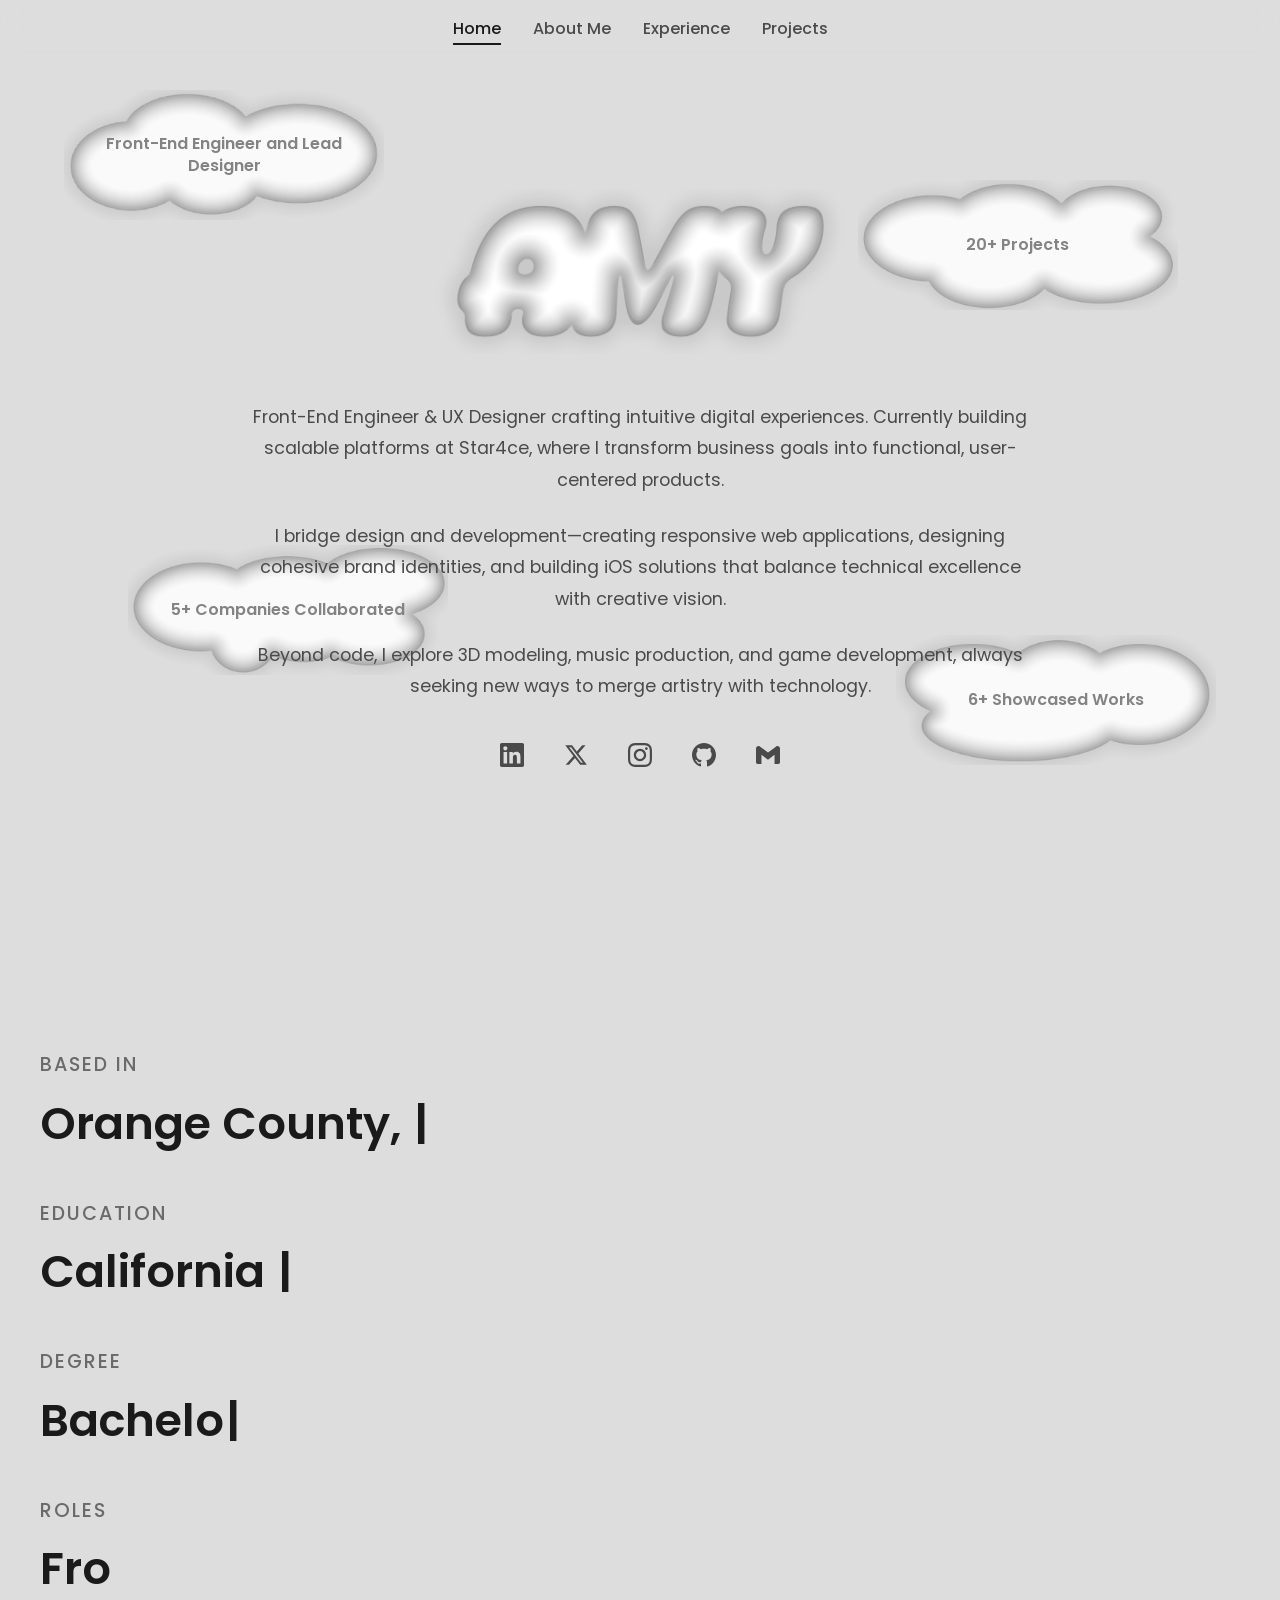
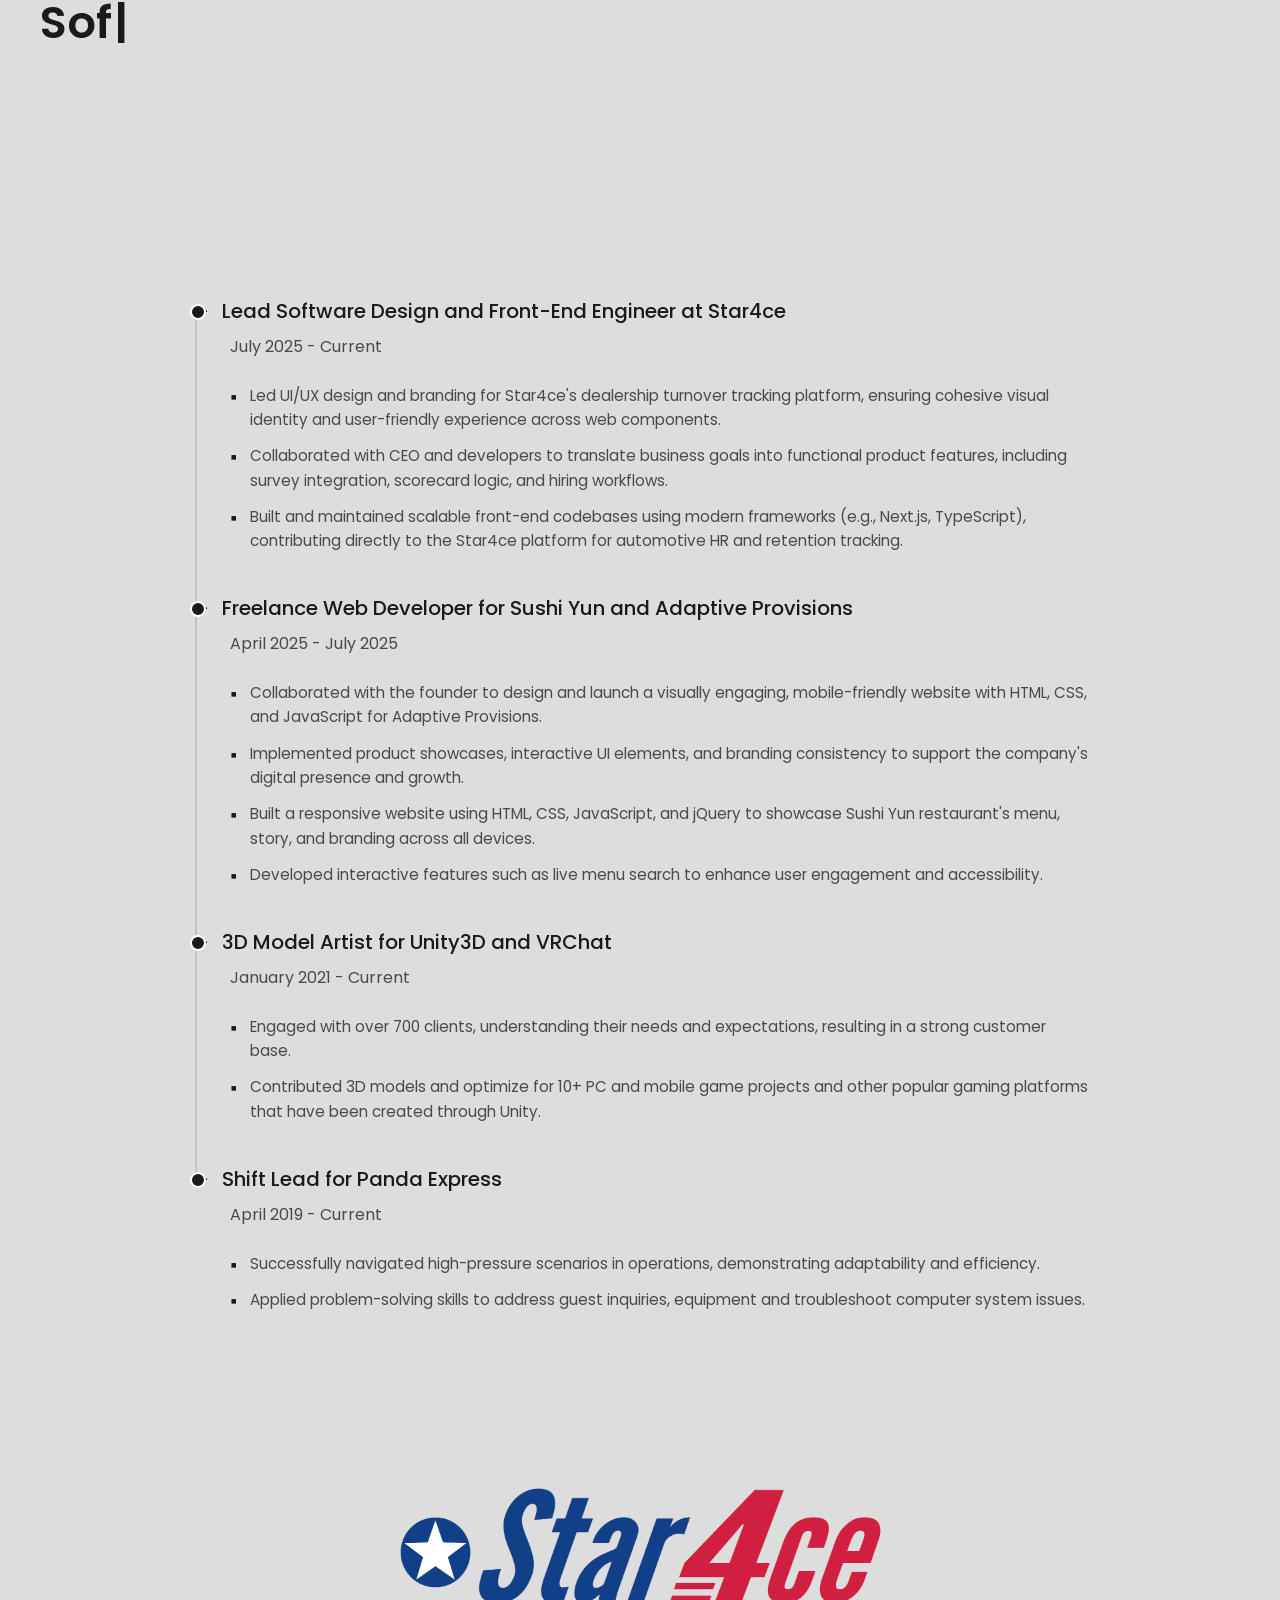
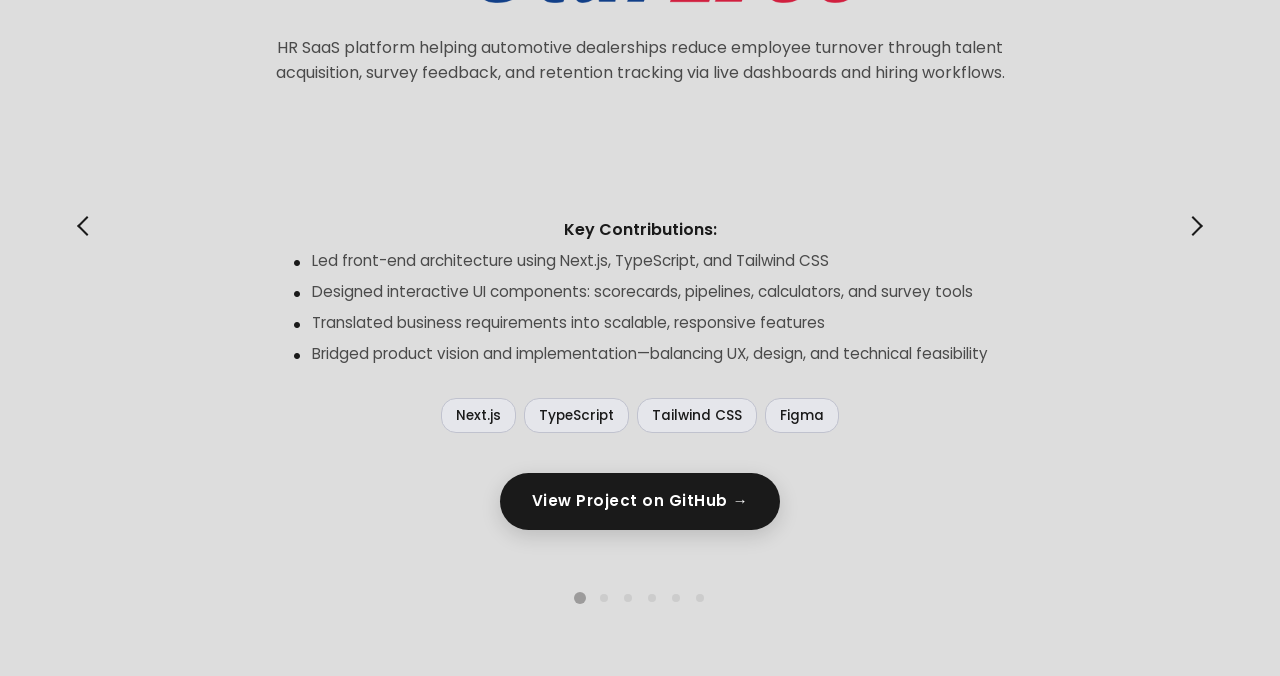
<file: index.html>
<!DOCTYPE html>
<html lang="en">
<head>
    <meta charset="UTF-8">
    <meta name="viewport" content="width=device-width, initial-scale=1.0">
    <title>Amy Nguyen | Portfolio</title>
    <link rel="stylesheet" href="styles.css">
    <link rel="preconnect" href="https://fonts.googleapis.com">
    <link rel="preconnect" href="https://fonts.gstatic.com" crossorigin>
    <link href="https://fonts.googleapis.com/css2?family=Poppins:wght@300;400;500;600;700&family=Inter:wght@300;400;500;600;700&display=swap" rel="stylesheet">
</head>
<body>
    <!-- Navigation -->
    <nav class="navbar">
        <div class="nav-container">
            <ul class="nav-menu">
                <li><a href="#home">Home</a></li>
                <li><a href="#about">About Me</a></li>
                <li><a href="#experience">Experience</a></li>
                <li><a href="#projects">Projects</a></li>
            </ul>
        </div>
    </nav>

    <!-- Hero Section -->
    <section id="home" class="hero">
        <!-- Floating Clouds with Text -->
        <div class="cloud-container cloud-1">
            <img src="assets/images/cloud1.png" alt="Cloud" class="cloud">
            <div class="cloud-text">
                <p>Front-End Engineer and Lead Designer</p>
            </div>
        </div>
        <div class="cloud-container cloud-2">
            <img src="assets/images/cloud2.png" alt="Cloud" class="cloud">
            <div class="cloud-text">
                <p>20+ Projects</p>
            </div>
        </div>
        <div class="cloud-container cloud-3">
            <img src="assets/images/cloud3.png" alt="Cloud" class="cloud">
            <div class="cloud-text">
                <p>5+ Companies Collaborated</p>
            </div>
        </div>
        <div class="cloud-container cloud-4">
            <img src="assets/images/cloud4.png" alt="Cloud" class="cloud">
            <div class="cloud-text">
                <p>6+ Showcased Works</p>
            </div>
        </div>
        
        <div class="hero-content">
            <img src="assets/images/AMY.png" alt="Amy Nguyen" class="hero-name-image">
            <div class="hero-bio">
                <p>
                    Front-End Engineer & UX Designer crafting intuitive digital experiences. 
                    Currently building scalable platforms at Star4ce, where I transform business 
                    goals into functional, user-centered products.
                </p>
                <p>
                    I bridge design and development—creating responsive web applications, 
                    designing cohesive brand identities, and building iOS solutions that balance 
                    technical excellence with creative vision.
                </p>
                <p>
                    Beyond code, I explore 3D modeling, music production, and game development, 
                    always seeking new ways to merge artistry with technology.
                </p>
            </div>
            <div class="hero-socials">
                <a href="https://www.linkedin.com/in/amy-nguyen-355205206/" target="_blank" rel="noopener noreferrer" class="social-link" aria-label="LinkedIn">
                    <svg width="24" height="24" viewBox="0 0 24 24" fill="none" xmlns="http://www.w3.org/2000/svg">
                        <path d="M20.447 20.452h-3.554v-5.569c0-1.328-.027-3.037-1.852-3.037-1.853 0-2.136 1.445-2.136 2.939v5.667H9.351V9h3.414v1.561h.046c.477-.9 1.637-1.85 3.37-1.85 3.601 0 4.267 2.37 4.267 5.455v6.286zM5.337 7.433c-1.144 0-2.063-.926-2.063-2.065 0-1.138.92-2.063 2.063-2.063 1.14 0 2.064.925 2.064 2.063 0 1.139-.925 2.065-2.064 2.065zm1.782 13.019H3.555V9h3.564v11.452zM22.225 0H1.771C.792 0 0 .774 0 1.729v20.542C0 23.227.792 24 1.771 24h20.451C23.2 24 24 23.227 24 22.271V1.729C24 .774 23.2 0 22.222 0h.003z" fill="currentColor"/>
                    </svg>
                </a>
                <a href="https://x.com/hanloda" target="_blank" rel="noopener noreferrer" class="social-link" aria-label="Twitter/X">
                    <svg width="24" height="24" viewBox="0 0 24 24" fill="none" xmlns="http://www.w3.org/2000/svg">
                        <path d="M18.244 2.25h3.308l-7.227 8.26 8.502 11.24H16.17l-5.214-6.817L4.99 21.75H1.68l7.73-8.835L1.254 2.25H8.08l4.713 6.231zm-1.161 17.52h1.833L7.084 4.126H5.117z" fill="currentColor"/>
                    </svg>
                </a>
                <a href="https://www.instagram.com/q.a.m.y/" target="_blank" rel="noopener noreferrer" class="social-link" aria-label="Instagram">
                    <svg width="24" height="24" viewBox="0 0 24 24" fill="none" xmlns="http://www.w3.org/2000/svg">
                        <path d="M12 2.163c3.204 0 3.584.012 4.85.07 3.252.148 4.771 1.691 4.919 4.919.058 1.265.069 1.645.069 4.849 0 3.205-.012 3.584-.069 4.849-.149 3.225-1.664 4.771-4.919 4.919-1.266.058-1.644.07-4.85.07-3.204 0-3.584-.012-4.849-.07-3.26-.149-4.771-1.699-4.919-4.92-.058-1.265-.07-1.644-.07-4.849 0-3.204.013-3.583.07-4.849.149-3.227 1.664-4.771 4.919-4.919 1.266-.057 1.645-.069 4.849-.069zm0-2.163c-3.259 0-3.667.014-4.947.072-4.358.2-6.78 2.618-6.98 6.98-.059 1.281-.073 1.689-.073 4.948 0 3.259.014 3.668.072 4.948.2 4.358 2.618 6.78 6.98 6.98 1.281.058 1.689.072 4.948.072 3.259 0 3.668-.014 4.948-.072 4.354-.2 6.782-2.618 6.979-6.98.059-1.28.073-1.689.073-4.948 0-3.259-.014-3.667-.072-4.947-.196-4.354-2.617-6.78-6.979-6.98-1.281-.059-1.69-.073-4.949-.073zm0 5.838c-3.403 0-6.162 2.759-6.162 6.162s2.759 6.163 6.162 6.163 6.162-2.759 6.162-6.163c0-3.403-2.759-6.162-6.162-6.162zm0 10.162c-2.209 0-4-1.79-4-4 0-2.209 1.791-4 4-4s4 1.791 4 4c0 2.21-1.791 4-4 4zm6.406-11.845c-.796 0-1.441.645-1.441 1.44s.645 1.44 1.441 1.44c.795 0 1.439-.645 1.439-1.44s-.644-1.44-1.439-1.44z" fill="currentColor"/>
                    </svg>
                </a>
                <a href="https://github.com/amyy2k" target="_blank" rel="noopener noreferrer" class="social-link" aria-label="GitHub">
                    <svg width="24" height="24" viewBox="0 0 24 24" fill="none" xmlns="http://www.w3.org/2000/svg">
                        <path d="M12 0c-6.626 0-12 5.373-12 12 0 5.302 3.438 9.8 8.207 11.387.599.111.793-.261.793-.577v-2.234c-3.338.726-4.033-1.416-4.033-1.416-.546-1.387-1.333-1.756-1.333-1.756-1.089-.745.083-.729.083-.729 1.205.084 1.839 1.237 1.839 1.237 1.07 1.834 2.807 1.304 3.492.997.107-.775.418-1.305.762-1.604-2.665-.305-5.467-1.334-5.467-5.931 0-1.311.469-2.381 1.236-3.221-.124-.303-.535-1.524.117-3.176 0 0 1.008-.322 3.301 1.23.957-.266 1.983-.399 3.003-.404 1.02.005 2.047.138 3.006.404 2.291-1.552 3.297-1.23 3.297-1.23.653 1.653.242 2.874.118 3.176.77.84 1.235 1.911 1.235 3.221 0 4.609-2.807 5.624-5.479 5.921.43.372.823 1.102.823 2.222v3.293c0 .319.192.694.801.576 4.765-1.589 8.199-6.086 8.199-11.386 0-6.627-5.373-12-12-12z" fill="currentColor"/>
                    </svg>
                </a>
                <a href="mailto:amyqanguyen@gmail.com" class="social-link" aria-label="Email">
                    <svg width="24" height="24" viewBox="0 0 24 24" fill="none" xmlns="http://www.w3.org/2000/svg">
                        <path d="M24 5.457v13.909c0 .904-.732 1.636-1.636 1.636h-3.819V11.73L12 16.64l-6.545-4.91v9.273H1.636A1.636 1.636 0 0 1 0 19.366V5.457c0-2.023 2.309-3.178 3.927-1.964L5.455 4.64 12 9.548l6.545-4.91 1.528-1.145C21.69 2.28 24 3.434 24 5.457z" fill="currentColor"/>
                    </svg>
                </a>
            </div>
        </div>
    </section>

    <!-- About Me Section -->
    <section id="about" class="about-section">
        <div class="about-content-wrapper">
            <div class="about-text-large">
                <div class="about-line">
                    <span class="about-label">Based in</span>
                    <span class="about-value typing-text" data-text="Orange County, California"></span>
                </div>
                <div class="about-line">
                    <span class="about-label">Education</span>
                    <span class="about-value typing-text" data-text="California State University, Fullerton"></span>
                </div>
                <div class="about-line">
                    <span class="about-label">Degree</span>
                    <span class="about-value typing-text" data-text="Bachelor of Science, Computer Science"></span>
                </div>
                <div class="about-line">
                    <span class="about-label">Roles</span>
                    <span class="about-value typing-text" data-text="Front-End Engineer, UX Designer&#10;Software Developer, Web Developer"></span>
                </div>
            </div>
        </div>
    </section>

    <!-- Experience Section -->
    <section id="experience" class="experience-section">
        <div class="experience-container">
            <div class="experience-list">
                <div class="experience-item">
                    <div class="experience-title">Lead Software Design and Front-End Engineer at Star4ce</div>
                    <div class="experience-dates">July 2025 - Current</div>
                    <ul class="experience-details">
                        <li>Led UI/UX design and branding for Star4ce's dealership turnover tracking platform, ensuring cohesive visual identity and user-friendly experience across web components.</li>
                        <li>Collaborated with CEO and developers to translate business goals into functional product features, including survey integration, scorecard logic, and hiring workflows.</li>
                        <li>Built and maintained scalable front-end codebases using modern frameworks (e.g., Next.js, TypeScript), contributing directly to the Star4ce platform for automotive HR and retention tracking.</li>
                    </ul>
                </div>

                <div class="experience-item">
                    <div class="experience-title">Freelance Web Developer for Sushi Yun and Adaptive Provisions</div>
                    <div class="experience-dates">April 2025 - July 2025</div>
                    <ul class="experience-details">
                        <li>Collaborated with the founder to design and launch a visually engaging, mobile-friendly website with HTML, CSS, and JavaScript for Adaptive Provisions.</li>
                        <li>Implemented product showcases, interactive UI elements, and branding consistency to support the company's digital presence and growth.</li>
                        <li>Built a responsive website using HTML, CSS, JavaScript, and jQuery to showcase Sushi Yun restaurant's menu, story, and branding across all devices.</li>
                        <li>Developed interactive features such as live menu search to enhance user engagement and accessibility.</li>
                    </ul>
                </div>

                <div class="experience-item">
                    <div class="experience-title">3D Model Artist for Unity3D and VRChat</div>
                    <div class="experience-dates">January 2021 - Current</div>
                    <ul class="experience-details">
                        <li>Engaged with over 700 clients, understanding their needs and expectations, resulting in a strong customer base.</li>
                        <li>Contributed 3D models and optimize for 10+ PC and mobile game projects and other popular gaming platforms that have been created through Unity.</li>
                    </ul>
                </div>

                <div class="experience-item">
                    <div class="experience-title">Shift Lead for Panda Express</div>
                    <div class="experience-dates">April 2019 - Current</div>
                    <ul class="experience-details">
                        <li>Successfully navigated high-pressure scenarios in operations, demonstrating adaptability and efficiency.</li>
                        <li>Applied problem-solving skills to address guest inquiries, equipment and troubleshoot computer system issues.</li>
                    </ul>
                </div>
            </div>
        </div>
    </section>

    <!-- Projects Section -->
    <section id="projects" class="projects-section">
        <div class="projects-container">
            <div class="projects-carousel">
                <button class="project-arrow project-arrow-left" aria-label="Previous project"></button>
                <button class="project-arrow project-arrow-right" aria-label="Next project"></button>
                
                <div class="projects-slider">
                    <div class="project-slide active">
                        <div class="project-content">
                            <div class="project-logo">
                                <img src="assets/images/star4ce.png" alt="Star4ce Platform" class="project-logo-img">
                            </div>
                            <p class="project-description">HR SaaS platform helping automotive dealerships reduce employee turnover through talent acquisition, survey feedback, and retention tracking via live dashboards and hiring workflows.</p>
                            <div class="project-contributions">
                                <p class="contribution-title">Key Contributions:</p>
                                <ul class="contribution-list">
                                    <li>Led front-end architecture using Next.js, TypeScript, and Tailwind CSS</li>
                                    <li>Designed interactive UI components: scorecards, pipelines, calculators, and survey tools</li>
                                    <li>Translated business requirements into scalable, responsive features</li>
                                    <li>Bridged product vision and implementation—balancing UX, design, and technical feasibility</li>
                                </ul>
                            </div>
                            <div class="project-tags">
                                <span class="project-tag">Next.js</span>
                                <span class="project-tag">TypeScript</span>
                                <span class="project-tag">Tailwind CSS</span>
                                <span class="project-tag">Figma</span>
                            </div>
                            <a href="https://github.com/star4ce-apps" target="_blank" rel="noopener noreferrer" class="project-github-link">View Project on GitHub →</a>
                        </div>
                    </div>
                    
                    <div class="project-slide">
                        <div class="project-content">
                            <div class="project-logo">
                                <img src="assets/images/sushiyun.png" alt="SushiYun Website" class="project-logo-img">
                            </div>
                            <p class="project-description">Website showcasing Sushi Yun, a Japanese fusion restaurant in Orange, California. Features responsive design, menu navigation with search filtering, and integrated ordering platform for in-person and online customers.</p>
                            <div class="project-contributions">
                                <p class="contribution-title">Key Contributions:</p>
                                <ul class="contribution-list">
                                    <li>Designed and developed responsive restaurant website with clean UI</li>
                                    <li>Implemented menu navigation with search and category filtering</li>
                                    <li>Created accessible design using semantic HTML and ARIA labels</li>
                                    <li>Integrated contact information and hours of operation</li>
                                </ul>
                            </div>
                            <div class="project-tags">
                                <span class="project-tag">HTML</span>
                                <span class="project-tag">CSS</span>
                                <span class="project-tag">JavaScript</span>
                                <span class="project-tag">Responsive Design</span>
                            </div>
                            <a href="https://github.com/amyy2k/SushiYun" target="_blank" rel="noopener noreferrer" class="project-github-link">View Project on GitHub →</a>
                        </div>
                    </div>
                    
                    <div class="project-slide">
                        <div class="project-content">
                            <div class="project-logo">
                                <img src="assets/images/fooddeli.png" alt="FoodDeli App" class="project-logo-img">
                            </div>
                            <p class="project-description">Mock Apple iOS app for food delivery service. Native Swift application demonstrating mobile app development, UI/UX design, and iOS platform integration.</p>
                            <div class="project-contributions">
                                <p class="contribution-title">Key Contributions:</p>
                                <ul class="contribution-list">
                                    <li>Developed native iOS app using Swift</li>
                                    <li>Designed user interface and user experience flows</li>
                                    <li>Implemented food delivery functionality and ordering system</li>
                                    <li>Created Figma prototypes and PowerPoint presentations</li>
                                </ul>
                            </div>
                            <div class="project-tags">
                                <span class="project-tag">Swift</span>
                                <span class="project-tag">iOS</span>
                                <span class="project-tag">Figma</span>
                                <span class="project-tag">Mobile App</span>
                            </div>
                            <a href="https://github.com/amyy2k/FoodDeli" target="_blank" rel="noopener noreferrer" class="project-github-link">View Project on GitHub →</a>
                        </div>
                    </div>
                    
                    <div class="project-slide">
                        <div class="project-content">
                            <div class="project-logo">
                                <img src="assets/images/adaptiveprovisions.png" alt="Adaptive Provisions" class="project-logo-img">
                            </div>
                            <p class="project-description">Premium military and tactical gear storefront with immersive animations, interactive inventory grid, and scroll-triggered effects. Showcases modern web design with advanced CSS animations and JavaScript interactions.</p>
                            <div class="project-contributions">
                                <p class="contribution-title">Key Contributions:</p>
                                <ul class="contribution-list">
                                    <li>Designed animated preloader and hero section with custom backgrounds</li>
                                    <li>Developed interactive inventory grid with hover and scroll effects</li>
                                    <li>Implemented scroll observer animations and smooth transitions</li>
                                    <li>Created responsive layout with mobile-friendly breakpoints</li>
                                </ul>
                            </div>
                            <div class="project-tags">
                                <span class="project-tag">HTML</span>
                                <span class="project-tag">CSS</span>
                                <span class="project-tag">JavaScript</span>
                                <span class="project-tag">Animations</span>
                            </div>
                            <a href="https://github.com/amyy2k/AdaptiveProvisions" target="_blank" rel="noopener noreferrer" class="project-github-link">View Project on GitHub →</a>
                        </div>
                    </div>
                    
                    <div class="project-slide">
                        <div class="project-content">
                            <div class="project-logo">
                                <img src="assets/images/raspberrypi.png" alt="Raspberry Pi Music Mixer" class="project-logo-img">
                            </div>
                            <p class="project-description">Music mixer and soundboard built with Raspberry Pi 4. Combines hardware integration with software development to create an interactive music mixing interface with physical controls and real-time audio processing.</p>
                            <div class="project-contributions">
                                <p class="contribution-title">Key Contributions:</p>
                                <ul class="contribution-list">
                                    <li>Integrated Raspberry Pi 4 with audio hardware and input controls</li>
                                    <li>Developed software interface for music mixing and soundboard functionality</li>
                                    <li>Implemented real-time audio processing and mixing capabilities</li>
                                    <li>Designed physical control interface with hardware components</li>
                                </ul>
                            </div>
                            <div class="project-tags">
                                <span class="project-tag">Raspberry Pi</span>
                                <span class="project-tag">Python</span>
                                <span class="project-tag">Hardware</span>
                                <span class="project-tag">Audio Processing</span>
                            </div>
                            <a href="https://github.com/amyy2k/RasberryPiMusicMixer" target="_blank" rel="noopener noreferrer" class="project-github-link">View Project on GitHub →</a>
                        </div>
                    </div>
                    
                    <div class="project-slide">
                        <div class="project-content">
                            <div class="project-logo">
                                <img src="assets/images/audiovisualizer.png" alt="Audio Visualizer with Lyrics" class="project-logo-img">
                            </div>
                            <p class="project-description">Interactive browser-based 3D audio visualizer with theme switching and responsive controls. Transforms music into motion using a wireframe terrain and glowing sun that reacts to bass frequencies, with future lyric sync capability.</p>
                            <div class="project-contributions">
                                <p class="contribution-title">Key Contributions:</p>
                                <ul class="contribution-list">
                                    <li>Developed 3D wireframe terrain that animates based on real-time audio frequency analysis</li>
                                    <li>Implemented multiple custom visual themes (Vaporwave, Cyberpunk, Forest) with theme switching</li>
                                    <li>Created bass-reactive sun element with dynamic scale and lighting effects</li>
                                    <li>Built user-friendly UI with track upload, play/pause controls, and responsive design</li>
                                </ul>
                            </div>
                            <div class="project-tags">
                                <span class="project-tag">HTML</span>
                                <span class="project-tag">CSS</span>
                                <span class="project-tag">JavaScript</span>
                                <span class="project-tag">Three.js</span>
                            </div>
                            <a href="https://github.com/amyy2k/Audio-Visualizer-w-Lyrics" target="_blank" rel="noopener noreferrer" class="project-github-link">View Project on GitHub →</a>
                        </div>
                    </div>
                </div>
                
                <div class="projects-nav">
                    <button class="nav-dot active" data-index="0" aria-label="Go to project 1"></button>
                    <button class="nav-dot" data-index="1" aria-label="Go to project 2"></button>
                    <button class="nav-dot" data-index="2" aria-label="Go to project 3"></button>
                    <button class="nav-dot" data-index="3" aria-label="Go to project 4"></button>
                    <button class="nav-dot" data-index="4" aria-label="Go to project 5"></button>
                    <button class="nav-dot" data-index="5" aria-label="Go to project 6"></button>
                </div>
            </div>
        </div>
    </section>

    <script src="script.js"></script>
</body>
</html>
</file>
<file: styles.css>
/* ===== RESET & BASE ===== */
@font-face {
    font-family: 'Atop';
    src: url('assets/atop-font/Atop-R99O3.ttf') format('truetype');
    font-weight: normal;
    font-style: normal;
}

* {
    margin: 0;
    padding: 0;
    box-sizing: border-box;
}

:root {
    --color-light-gray: #d2d4dc;
    --color-medium-gray: #afafaf;
    --color-bg-main: #dddddd;
    --color-bg-light: #e5e6eb;
    --color-accent: #c0c2ce;
    --color-text-primary: #1a1a1a;
    --color-text-secondary: #4a4a4a;
    --color-text-muted: #6a6a6a;
    --color-card: #ffffff;
    --color-border: #c0c2ce;
    --color-border-light: #e5e6eb;
}

html {
    scroll-behavior: smooth;
    scroll-snap-type: y proximity;
    scroll-padding-top: 0;
}

body {
    font-family: 'Poppins', 'Inter', -apple-system, BlinkMacSystemFont, 'Segoe UI', sans-serif;
    background-color: var(--color-bg-main);
    color: var(--color-text-primary);
    line-height: 1.6;
    overflow-x: hidden;
    margin: 0;
    padding: 0;
}

.container {
    max-width: 1200px;
    margin: 0 auto;
    padding: 0 2rem;
}

.section-title {
    font-family: 'Poppins', sans-serif;
    font-size: 3rem;
    font-weight: 600;
    margin-bottom: 1rem;
    text-align: center;
    color: var(--color-text-primary);
}

.projects .section-title {
    margin-bottom: 0.5rem;
}

.section-subtitle {
    text-align: center;
    color: var(--color-text-secondary);
    margin-bottom: 2rem;
    font-size: 1.1rem;
}

/* ===== NAVIGATION ===== */
.navbar {
    position: fixed;
    top: 0;
    left: 0;
    width: 100vw;
    background: transparent;
    backdrop-filter: blur(10px);
    z-index: 1000;
    padding: 1rem 0;
    border-bottom: 1px solid transparent;
    box-shadow: none;
    transition: background-color 0.4s ease;
}

.nav-container {
    max-width: 1200px;
    margin: 0 auto;
    padding: 0 2rem;
    display: flex;
    justify-content: center;
    align-items: center;
}

.logo {
    font-family: 'Poppins', sans-serif;
    font-size: 1.5rem;
    font-weight: 600;
    color: var(--color-text-primary);
    text-decoration: none;
}

.nav-menu {
    display: flex;
    list-style: none;
    gap: 2rem;
}

.nav-menu a {
    color: var(--color-text-secondary);
    text-decoration: none;
    font-weight: 500;
    transition: color 0.3s ease;
    position: relative;
}

.nav-menu a:hover {
    color: var(--color-text-primary);
}

.nav-menu a::after {
    content: '';
    position: absolute;
    bottom: -5px;
    left: 0;
    width: 0;
    height: 2px;
    background: var(--color-text-primary);
    transition: width 0.3s ease;
}

.nav-menu a:hover::after {
    width: 100%;
}

/* ===== MAIN SCROLL CONTAINER ===== */
/* ===== HERO SECTION ===== */
.hero {
    min-height: 100vh;
    height: 100vh;
    display: flex;
    align-items: center;
    justify-content: center;
    position: relative;
    padding: 8rem 2rem 4rem;
    overflow: hidden;
    background: var(--color-bg-main);
    scroll-snap-align: start;
    scroll-snap-stop: always;
}

/* Floating Clouds */
.cloud-container {
    position: absolute;
    z-index: 0;
    pointer-events: none;
    display: flex;
    align-items: center;
    justify-content: center;
}

.cloud-container .cloud {
    width: 320px;
    height: auto;
    opacity: 0.85;
    display: block;
}

.cloud-text {
    position: absolute;
    top: 50%;
    left: 50%;
    transform: translate(-50%, -50%);
    text-align: center;
    z-index: 1;
    width: 75%;
    pointer-events: none;
    font-family: 'Poppins', sans-serif;
}

.cloud-text h3 {
    font-family: 'Poppins', sans-serif;
    font-size: 1.3rem;
    font-weight: 600;
    color: var(--color-text-primary);
    margin-bottom: 0.5rem;
}

.cloud-text p {
    font-family: 'Poppins', sans-serif;
    font-size: 1rem;
    font-weight: 600;
    color: #838383;
    line-height: 1.4;
    margin: 0;
}

.cloud-container.cloud-1 {
    top: 10%;
    left: 5%;
    animation: float1 20s ease-in-out infinite;
}

.cloud-container.cloud-2 {
    top: 20%;
    right: 8%;
    animation: float2 25s ease-in-out infinite;
}

.cloud-container.cloud-3 {
    bottom: 25%;
    left: 10%;
    animation: float3 22s ease-in-out infinite;
}

.cloud-container.cloud-4 {
    bottom: 15%;
    right: 5%;
    animation: float4 28s ease-in-out infinite;
}

@keyframes float1 {
    0%, 100% {
        transform: translate(0, 0) rotate(0deg);
    }
    25% {
        transform: translate(30px, -20px) rotate(2deg);
    }
    50% {
        transform: translate(-20px, 15px) rotate(-2deg);
    }
    75% {
        transform: translate(20px, -10px) rotate(1deg);
    }
}

@keyframes float2 {
    0%, 100% {
        transform: translate(0, 0) rotate(0deg);
    }
    25% {
        transform: translate(-25px, 20px) rotate(-2deg);
    }
    50% {
        transform: translate(20px, -15px) rotate(2deg);
    }
    75% {
        transform: translate(-15px, 10px) rotate(-1deg);
    }
}

@keyframes float3 {
    0%, 100% {
        transform: translate(0, 0) rotate(0deg);
    }
    25% {
        transform: translate(20px, -25px) rotate(1deg);
    }
    50% {
        transform: translate(-30px, 20px) rotate(-2deg);
    }
    75% {
        transform: translate(25px, -15px) rotate(2deg);
    }
}

@keyframes float4 {
    0%, 100% {
        transform: translate(0, 0) rotate(0deg);
    }
    25% {
        transform: translate(-20px, 25px) rotate(-1deg);
    }
    50% {
        transform: translate(30px, -20px) rotate(2deg);
    }
    75% {
        transform: translate(-25px, 15px) rotate(-2deg);
    }
}


.hero-content {
    max-width: 900px;
    width: 100%;
    display: flex;
    flex-direction: column;
    align-items: center;
    position: relative;
    z-index: 10;
    padding: 2rem;
}

.hero-name-image {
    max-width: 600px;
    width: 100%;
    height: auto;
    margin-bottom: 3rem;
    object-fit: contain;
    animation: floatSubtle 6s ease-in-out infinite;
}

@keyframes floatSubtle {
    0%, 100% {
        transform: translateY(0);
    }
    50% {
        transform: translateY(-10px);
    }
}

.hero-bio {
    display: flex;
    flex-direction: column;
    gap: 1.5rem;
    text-align: center;
    max-width: 800px;
}

.hero-bio p {
    font-size: 1.1rem;
    color: var(--color-text-secondary);
    line-height: 1.8;
}

.hero-socials {
    display: flex;
    gap: 1.5rem;
    justify-content: center;
    align-items: center;
    margin-top: 2rem;
}

.social-link {
    display: flex;
    align-items: center;
    justify-content: center;
    width: 40px;
    height: 40px;
    color: var(--color-text-secondary);
    transition: all 0.3s ease;
    text-decoration: none;
}

.social-link svg {
    width: 24px;
    height: 24px;
}

.social-link:hover {
    color: var(--color-text-primary);
    transform: translateY(-3px);
}


.btn {
    padding: 0.875rem 2rem;
    border-radius: 8px;
    text-decoration: none;
    font-weight: 500;
    transition: all 0.3s ease;
    display: inline-block;
    font-family: 'Poppins', sans-serif;
}

.btn-primary {
    background: var(--color-text-primary);
    color: var(--color-card);
    border: 2px solid var(--color-text-primary);
}

.btn-primary:hover {
    transform: translateY(-2px);
    box-shadow: 0 4px 12px rgba(0, 0, 0, 0.15);
}

.btn-secondary {
    background: transparent;
    color: var(--color-text-primary);
    border: 2px solid var(--color-border);
}

.btn-secondary:hover {
    background: var(--color-bg-light);
    border-color: var(--color-text-primary);
    transform: translateY(-2px);
}


.scroll-indicator {
    position: absolute;
    bottom: 2rem;
    left: 50%;
    transform: translateX(-50%);
    display: flex;
    flex-direction: column;
    align-items: center;
    gap: 0.5rem;
    color: var(--color-text-muted);
    font-size: 0.875rem;
}

.scroll-arrow {
    font-size: 1.5rem;
    animation: bounce 2s infinite;
}

@keyframes bounce {
    0%, 100% { transform: translateY(0); }
    50% { transform: translateY(10px); }
}

/* ===== ABOUT SECTION ===== */
.about-section {
    min-height: 100vh;
    height: 100vh;
    display: flex;
    align-items: center;
    justify-content: center;
    position: relative;
    padding: 2rem;
    background: var(--color-bg-main);
    scroll-snap-align: start;
    scroll-snap-stop: always;
    scroll-margin-top: 0;
}

.about-content-wrapper {
    max-width: 1200px;
    width: 100%;
    padding: 0;
}

.about-text-large {
    display: flex;
    flex-direction: column;
    gap: 3rem;
}

.about-line {
    display: flex;
    flex-direction: column;
    gap: 1rem;
}


.about-label {
    font-family: 'Poppins', sans-serif;
    font-size: 1.2rem;
    font-weight: 500;
    color: var(--color-text-muted);
    text-transform: uppercase;
    letter-spacing: 2px;
}

.about-value {
    font-family: 'Poppins', sans-serif;
    font-size: 2.8rem;
    font-weight: 600;
    color: var(--color-text-primary);
    line-height: 1.2;
    word-wrap: break-word;
    overflow-wrap: break-word;
}

.typing-text {
    position: relative;
    opacity: 0;
}

.typing-text.typing-active::after {
    content: '|';
    animation: blink 1s infinite;
    margin-left: 2px;
    color: var(--color-text-primary);
}

@keyframes blink {
    0%, 50% { opacity: 1; }
    51%, 100% { opacity: 0; }
}

@media (max-width: 968px) {
    .about-value {
        font-size: 2.5rem;
    }
    
    .about-label {
        font-size: 1rem;
    }
    
    .about-text-large {
        gap: 2rem;
    }
}

@media (max-width: 640px) {
    .about-value {
        font-size: 2rem;
    }
    
    .about-label {
        font-size: 0.9rem;
    }
    
    .about-text-large {
        gap: 1.5rem;
    }
}

/* ===== CONTACT SECTION ===== */
.contact-section {
    min-height: 100vh;
    height: 100vh;
    display: flex;
    align-items: center;
    justify-content: center;
    padding: 2rem;
    background: var(--color-bg-main);
    scroll-snap-align: start;
    scroll-snap-stop: always;
}

.contact-container {
    max-width: 700px;
    width: 100%;
    text-align: center;
}

.contact-title {
    font-family: 'Poppins', sans-serif;
    font-size: 2.5rem;
    font-weight: 600;
    color: var(--color-text-primary);
    margin-bottom: 1rem;
}

.contact-subtitle {
    font-size: 1.1rem;
    color: var(--color-text-secondary);
    margin-bottom: 3rem;
    line-height: 1.6;
}

.contact-form {
    display: grid;
    grid-template-columns: 1fr 1fr;
    gap: 1.5rem;
    text-align: left;
}

.contact-form .form-group:nth-child(3),
.contact-form .form-group:nth-child(4) {
    grid-column: 1 / -1;
}

.form-group {
    display: flex;
    flex-direction: column;
    gap: 0.5rem;
}

.form-label {
    font-family: 'Poppins', sans-serif;
    font-size: 0.95rem;
    font-weight: 500;
    color: var(--color-text-primary);
}

.form-input,
.form-textarea {
    width: 100%;
    padding: 0.875rem 1.25rem;
    border: 1px solid var(--color-border);
    border-radius: 8px;
    font-family: 'Inter', sans-serif;
    font-size: 1rem;
    color: var(--color-text-primary);
    background: var(--color-card);
    transition: all 0.3s ease;
}

.form-input:focus,
.form-textarea:focus {
    outline: none;
    border-color: var(--color-text-primary);
    box-shadow: 0 0 0 3px rgba(26, 26, 26, 0.1);
}

.form-textarea {
    resize: vertical;
    min-height: 120px;
}

.error-message {
    color: #d32f2f;
    font-size: 0.85rem;
    margin-top: 0.25rem;
    display: none;
}

.error-message.show {
    display: block;
}

.contact-submit-btn {
    padding: 1rem 2.5rem;
    background: var(--color-text-primary);
    color: var(--color-card);
    border: none;
    border-radius: 35px;
    font-family: 'Poppins', sans-serif;
    font-size: 1rem;
    font-weight: 600;
    cursor: pointer;
    transition: all 0.4s cubic-bezier(0.4, 0, 0.2, 1);
    box-shadow: 0 6px 20px rgba(0, 0, 0, 0.15);
    letter-spacing: 0.5px;
    align-self: center;
    margin-top: 0.5rem;
}

.contact-submit-btn:hover {
    background: var(--color-text-secondary);
    transform: translateY(-3px);
    box-shadow: 0 10px 28px rgba(0, 0, 0, 0.25);
}

.contact-submit-btn:active {
    transform: translateY(-1px);
}

.contact-submit-btn:disabled {
    opacity: 0.6;
    cursor: not-allowed;
    transform: none;
}

.form-message {
    text-align: center;
    padding: 1rem;
    border-radius: 8px;
    font-size: 0.95rem;
    margin-top: 1rem;
    display: none;
    grid-column: 1 / -1;
}

.form-message.show {
    display: block;
}

.form-message.success {
    background: #e8f5e9;
    color: #2e7d32;
    border: 1px solid #4caf50;
}

.form-message.error {
    background: #ffebee;
    color: #c62828;
    border: 1px solid #ef5350;
}

/* ===== SKILLS SECTION ===== */
.skills {
    flex: 0 0 100vw;
    width: 100vw;
    height: 100vh;
    padding: 6rem 2rem;
    scroll-snap-align: start;
    scroll-snap-stop: always;
    display: flex;
    align-items: center;
    justify-content: center;
    overflow-y: auto;
}

.skills-grid {
    display: grid;
    grid-template-columns: repeat(auto-fit, minmax(280px, 1fr));
    gap: 2rem;
}

.skill-category {
    background: var(--color-card);
    padding: 2rem;
    border-radius: 12px;
    border: 1px solid var(--color-border-light);
    transition: transform 0.3s ease, box-shadow 0.3s ease;
}

.skill-category:hover {
    transform: translateY(-5px);
    box-shadow: 0 4px 12px rgba(0, 0, 0, 0.1);
}

.skill-category h3 {
    font-family: 'Poppins', sans-serif;
    font-size: 1.5rem;
    font-weight: 600;
    margin-bottom: 1.5rem;
    color: var(--color-text-primary);
}

.skill-tags {
    display: flex;
    flex-wrap: wrap;
    gap: 0.75rem;
}

.skill-tag {
    padding: 0.5rem 1rem;
    background: var(--color-bg-light);
    border: 1px solid var(--color-border);
    border-radius: 20px;
    color: var(--color-text-primary);
    font-size: 0.9rem;
    font-weight: 500;
    transition: all 0.3s ease;
}

.skill-tag:hover {
    background: var(--color-light-gray);
    border-color: var(--color-text-primary);
    transform: scale(1.05);
}

/* ===== EXPERIENCE SECTION ===== */
.experience-section {
    min-height: 100vh;
    padding: 6rem 2rem 4rem;
    background: var(--color-bg-main);
    scroll-snap-align: start;
    scroll-snap-stop: always;
    display: flex;
    align-items: center;
    justify-content: center;
}

.experience-container {
    max-width: 900px;
    margin: 0 auto;
    width: 100%;
}

.experience-headline {
    font-family: 'Poppins', sans-serif;
    font-size: 3rem;
    font-weight: 600;
    text-align: center;
    color: var(--color-medium-gray);
    margin-bottom: 3rem;
}

.experience-list {
    display: flex;
    flex-direction: column;
    gap: 2.5rem;
    position: relative;
}

.experience-item {
    display: flex;
    flex-direction: column;
    gap: 0.5rem;
    position: relative;
    padding-left: 2rem;
}

.experience-item::before {
    content: '';
    position: absolute;
    left: 0;
    top: 0.5rem;
    width: 12px;
    height: 12px;
    border-radius: 50%;
    background: var(--color-text-primary);
    border: 2px solid var(--color-card);
    z-index: 2;
}

.experience-item:not(:last-child)::after {
    content: '';
    position: absolute;
    left: 5px;
    top: 1.5rem;
    width: 2px;
    height: calc(100% + 2.5rem);
    background: var(--color-border);
    z-index: 1;
}

.experience-title {
    font-family: 'Poppins', sans-serif;
    font-size: 1.25rem;
    font-weight: 500;
    color: var(--color-text-primary);
    line-height: 1.5;
    position: relative;
}

.experience-title::before {
    content: '—';
    position: absolute;
    left: -2rem;
    color: var(--color-text-primary);
    font-weight: 400;
}

.experience-dates {
    font-size: 1rem;
    color: var(--color-text-secondary);
    font-weight: 400;
    margin-left: 0.5rem;
    margin-bottom: 1rem;
}

.experience-details {
    list-style: none;
    padding: 0;
    margin: 0;
    margin-left: 0.5rem;
    display: flex;
    flex-direction: column;
    gap: 0.75rem;
}

.experience-details li {
    font-size: 0.95rem;
    color: var(--color-text-secondary);
    line-height: 1.6;
    padding-left: 1.25rem;
    position: relative;
}

.experience-details li::before {
    content: '▪';
    position: absolute;
    left: 0;
    color: var(--color-text-primary);
    font-weight: bold;
    font-size: 1rem;
}

/* Responsive adjustments for experience section */
@media (max-width: 768px) {
    .experience-section {
        padding: 4rem 1.5rem 3rem;
    }

    .experience-list {
        gap: 2rem;
    }

    .experience-item {
        padding-left: 1.5rem;
    }

    .experience-item::before {
        width: 10px;
        height: 10px;
        left: -2px;
    }

    .experience-item:not(:last-child)::after {
        left: 3px;
    }

    .experience-title::before {
        left: -1.5rem;
    }

    .experience-title {
        font-size: 1.1rem;
    }

    .experience-dates {
        font-size: 0.95rem;
    }

    .experience-details {
        margin-left: 0.25rem;
    }

    .experience-details li {
        font-size: 0.9rem;
        padding-left: 1rem;
    }
}

/* ===== PROJECTS SECTION ===== */
.projects-section {
    min-height: 100vh;
    height: 100vh;
    padding: 2rem;
    background: var(--color-bg-main);
    display: flex;
    align-items: center;
    justify-content: center;
    position: relative;
    scroll-snap-align: start;
    scroll-snap-stop: always;
}

.projects-container {
    max-width: 1400px;
    width: 100%;
    height: 100%;
    display: flex;
    flex-direction: column;
    position: relative;
}

.projects-header {
    text-align: center;
    margin-bottom: 2rem;
    z-index: 10;
}

.projects-carousel {
    flex: 1;
    position: relative;
    display: flex;
    flex-direction: column;
    align-items: center;
    justify-content: center;
}

.projects-slider {
    position: relative;
    width: 100%;
    height: 85%;
    overflow: hidden;
}

.project-slide {
    position: absolute;
    top: 0;
    left: 0;
    width: 100%;
    height: 100%;
    opacity: 0;
    transform: translateX(100%);
    transition: opacity 0.8s cubic-bezier(0.4, 0, 0.2, 1), transform 0.8s cubic-bezier(0.4, 0, 0.2, 1);
    display: flex;
    align-items: center;
    justify-content: center;
    pointer-events: none;
}

.project-slide.active {
    opacity: 1;
    transform: translateX(0);
    pointer-events: auto;
    z-index: 2;
}

.project-slide.prev {
    transform: translateX(-100%);
    opacity: 0;
}

.project-slide.next {
    transform: translateX(100%);
    opacity: 0;
}

.project-content {
    width: 100%;
    max-width: 900px;
    height: 100%;
    display: flex;
    flex-direction: column;
    align-items: center;
    justify-content: center;
    gap: 1rem;
    padding: 8rem 2rem 2rem 2rem;
    margin: 0 auto;
    overflow-y: auto;
}

.project-logo {
    width: 100%;
    max-width: 500px;
    display: flex;
    align-items: center;
    justify-content: center;
    flex-shrink: 0;
}

.project-logo-img {
    width: 100%;
    height: auto;
    object-fit: contain;
    max-height: 200px;
}

.project-name {
    font-family: 'Poppins', sans-serif;
    font-size: 2rem;
    font-weight: 600;
    color: var(--color-text-primary);
    margin-bottom: 0.25rem;
}

.project-role {
    font-family: 'Poppins', sans-serif;
    font-size: 1rem;
    font-weight: 500;
    color: var(--color-text-secondary);
    margin-bottom: 0.75rem;
}

.project-title {
    font-family: 'Poppins', sans-serif;
    font-size: 2.5rem;
    font-weight: 600;
    color: var(--color-text-primary);
    margin-bottom: 1rem;
}

.project-contributions {
    margin: 0;
    margin-top: 0.5rem;
    text-align: left;
    max-width: 900px;
    margin-left: auto;
    margin-right: auto;
}

.contribution-title {
    font-family: 'Poppins', sans-serif;
    font-size: 1rem;
    font-weight: 600;
    color: var(--color-text-primary);
    margin-bottom: 0.5rem;
    margin-top: 0;
    text-align: center;
}

.contribution-list {
    list-style: none;
    padding: 0;
    margin: 0;
    display: flex;
    flex-direction: column;
    gap: 0.5rem;
}

.contribution-list li {
    font-size: 0.95rem;
    color: var(--color-text-secondary);
    line-height: 1.5;
    padding-left: 1.2rem;
    position: relative;
}

.contribution-list li::before {
    content: '•';
    position: absolute;
    left: 0;
    color: var(--color-text-primary);
    font-weight: bold;
    font-size: 1.2rem;
}

.project-description {
    font-size: 1rem;
    color: var(--color-text-secondary);
    line-height: 1.6;
    margin: 0;
    margin-bottom: 0.5rem;
    text-align: center;
    max-width: 800px;
}

.project-github-link {
    display: inline-block;
    margin-top: 0.5rem;
    padding: 1rem 2rem;
    background: var(--color-text-primary);
    color: var(--color-card);
    text-decoration: none;
    border-radius: 35px;
    font-family: 'Poppins', sans-serif;
    font-size: 0.95rem;
    font-weight: 600;
    transition: all 0.4s cubic-bezier(0.4, 0, 0.2, 1);
    box-shadow: 0 6px 20px rgba(0, 0, 0, 0.15);
    letter-spacing: 0.5px;
    align-self: center;
    flex-shrink: 0;
}

.project-github-link:hover {
    background: var(--color-text-secondary);
    transform: translateY(-3px);
    box-shadow: 0 10px 28px rgba(0, 0, 0, 0.25);
}

.project-github-link:active {
    transform: translateY(-1px);
}

.project-tags {
    display: flex;
    gap: 0.75rem;
    justify-content: center;
    flex-wrap: wrap;
    margin: 0.5rem 0;
}

.project-tag {
    padding: 0.5rem 1.25rem;
    background: var(--color-bg-light);
    border: 1px solid var(--color-border);
    border-radius: 25px;
    color: var(--color-text-primary);
    font-size: 0.95rem;
    font-weight: 500;
}

.project-arrow {
    position: absolute;
    top: 50%;
    transform: translateY(-50%);
    width: auto;
    height: auto;
    background: none;
    border: none;
    color: var(--color-text-primary);
    cursor: pointer;
    z-index: 100;
    display: flex;
    align-items: center;
    justify-content: center;
    transition: all 0.4s cubic-bezier(0.4, 0, 0.2, 1);
    font-size: 0;
    padding: 1rem;
    min-width: 0;
    min-height: 0;
}

.project-arrow::before {
    content: '';
    width: 12px;
    height: 12px;
    border-top: 2px solid var(--color-text-primary);
    border-right: 2px solid var(--color-text-primary);
    transition: all 0.4s cubic-bezier(0.4, 0, 0.2, 1);
}

.project-arrow-left::before {
    transform: rotate(-135deg);
    margin-right: 4px;
}

.project-arrow-right::before {
    transform: rotate(45deg);
    margin-left: 4px;
}

.project-arrow:hover {
    transform: translateY(-50%) scale(1.2);
}

.project-arrow:hover::before {
    border-color: var(--color-text-secondary);
    border-width: 3px;
}

.project-arrow:active {
    transform: translateY(-50%) scale(1.05);
}

.project-arrow-left {
    left: 2rem;
}

.project-arrow-right {
    right: 2rem;
}

.projects-nav {
    display: flex;
    gap: 1rem;
    justify-content: center;
    margin-top: 2rem;
    z-index: 100;
}

.nav-dot {
    width: 8px;
    height: 8px;
    border-radius: 50%;
    border: none;
    background: #cccccc;
    cursor: pointer;
    transition: all 0.4s cubic-bezier(0.4, 0, 0.2, 1);
    padding: 0;
    outline: none;
}

.nav-dot:hover {
    transform: scale(1.5);
    background: #9c9b9b;
}

.nav-dot.active {
    background: #9c9b9b;
    transform: scale(1.5);
}

/* Legacy projects styles - keeping for compatibility */
.projects {
    flex: 0 0 100vw;
    width: 100vw;
    height: 100vh;
    padding: 0;
    background: var(--color-bg-light);
    overflow: hidden;
    display: flex;
    flex-direction: column;
    position: relative;
    scroll-snap-align: start;
    scroll-snap-stop: always;
}

.projects .container {
    height: 100%;
    display: flex;
    flex-direction: column;
    padding: 0;
}

.projects-header {
    position: absolute;
    top: 2rem;
    left: 50%;
    transform: translateX(-50%);
    z-index: 20;
    text-align: center;
    pointer-events: none;
    flex-shrink: 0;
}

.projects-header .section-title,
.projects-header .section-subtitle {
    text-shadow: 0 2px 4px rgba(255, 255, 255, 0.9);
}

.projects-scroll-container {
    position: relative;
    overflow-x: auto;
    overflow-y: hidden;
    flex: 1;
    scrollbar-width: none;
    -ms-overflow-style: none;
    scroll-behavior: smooth;
}

.projects-scroll-container::-webkit-scrollbar {
    display: none;
}

.projects-track {
    display: flex;
    gap: 0;
    padding: 0;
    width: max-content;
    height: 100%;
    align-items: stretch;
}

.project-card {
    flex: 0 0 100vw;
    width: 100vw;
    height: 100vh;
    background: transparent;
    overflow: hidden;
    transition: transform 0.3s ease;
    display: flex;
    flex-direction: column;
    position: relative;
}


.project-image {
    width: 100%;
    height: 50%;
    background: transparent;
    display: flex;
    align-items: center;
    justify-content: center;
    position: relative;
    overflow: hidden;
    flex-shrink: 0;
}

.project-placeholder {
    font-size: 5rem;
    opacity: 0.6;
    color: var(--color-text-primary);
}

.project-placeholder.ios {
    color: var(--color-text-primary);
}

.project-placeholder.web {
    color: var(--color-text-primary);
}

.project-placeholder.hardware {
    color: var(--color-text-primary);
}

.project-content {
    padding: 2rem 4rem;
    display: flex;
    flex-direction: column;
    gap: 1.5rem;
    flex: 1;
    justify-content: flex-start;
    overflow: visible;
}

.project-title {
    font-family: 'Poppins', sans-serif;
    font-size: 1.5rem;
    font-weight: 600;
    color: var(--color-text-primary);
}

.project-description {
    color: var(--color-text-secondary);
    line-height: 1.6;
    flex: 1;
}

.project-tags {
    display: flex;
    flex-wrap: wrap;
    gap: 0.5rem;
}

.project-tag {
    padding: 0.375rem 0.875rem;
    background: var(--color-bg-light);
    border: 1px solid var(--color-border);
    border-radius: 15px;
    color: var(--color-text-primary);
    font-size: 0.85rem;
    font-weight: 500;
}

.project-links {
    margin-top: 1rem;
}

.project-link {
    color: var(--color-text-primary);
    text-decoration: none;
    font-weight: 500;
    display: inline-flex;
    align-items: center;
    gap: 0.5rem;
    transition: color 0.3s ease;
    border-bottom: 1px solid transparent;
}

.project-link:hover {
    color: var(--color-text-primary);
    border-bottom-color: var(--color-text-primary);
}

/* Legacy project arrow styles removed - using new modern chevron design above */

/* ===== CONTACT SECTION ===== */
.contact {
    flex: 0 0 100vw;
    width: 100vw;
    height: 100vh;
    padding: 6rem 2rem;
    scroll-snap-align: start;
    scroll-snap-stop: always;
    display: flex;
    align-items: center;
    justify-content: center;
    overflow-y: auto;
}

.contact-subtitle {
    text-align: center;
    color: var(--color-text-secondary);
    font-size: 1.1rem;
    margin-bottom: 3rem;
    max-width: 600px;
    margin-left: auto;
    margin-right: auto;
}

.contact-links {
    display: flex;
    justify-content: center;
    flex-wrap: wrap;
    gap: 2rem;
}

.contact-item {
    display: flex;
    flex-direction: column;
    align-items: center;
    gap: 1rem;
    padding: 2rem;
    background: var(--color-card);
    border-radius: 12px;
    border: 1px solid var(--color-border-light);
    text-decoration: none;
    color: var(--color-text-primary);
    transition: all 0.3s ease;
    min-width: 150px;
}

.contact-item:hover {
    transform: translateY(-5px);
    box-shadow: 0 4px 12px rgba(0, 0, 0, 0.1);
    border-color: var(--color-border);
}

.contact-icon {
    font-size: 2.5rem;
}

.contact-item span:last-child {
    font-weight: 500;
    font-size: 1.1rem;
}

/* ===== FOOTER ===== */
.footer {
    flex: 0 0 100vw;
    width: 100vw;
    height: 100vh;
    padding: 3rem 2rem;
    background: var(--color-card);
    border-top: 1px solid var(--color-border-light);
    text-align: center;
    color: var(--color-text-muted);
    display: flex;
    align-items: center;
    justify-content: center;
    scroll-snap-align: start;
}

/* ===== RESPONSIVE DESIGN ===== */
@media (max-width: 968px) {
    .hero-content {
        padding: 1rem;
    }

    .hero-name-image {
        max-width: 400px;
    }

    .about-content {
        grid-template-columns: 1fr;
    }

    .about-stats {
        flex-direction: row;
        justify-content: space-around;
    }

    .stat-item {
        flex: 1;
    }

    .section-title {
        font-size: 2.5rem;
    }

    .project-card {
        flex: 0 0 100vw;
        width: 100vw;
        height: 100vh;
    }

    .projects-header {
        top: 1.5rem;
    }

    .section-title {
        font-size: 2rem;
    }
}

@media (max-width: 768px) {
    .nav-menu {
        gap: 1rem;
        font-size: 0.9rem;
    }

    .hero-name-image {
        max-width: 350px;
    }

    .hero-bio p {
        font-size: 1rem;
    }

    .section-title {
        font-size: 2rem;
    }

    .about-stats {
        flex-direction: column;
    }

    .project-card {
        flex: 0 0 100vw;
        width: 100vw;
        height: 100vh;
    }

    .projects-header {
        top: 1rem;
    }

    .contact-links {
        grid-template-columns: repeat(2, 1fr);
    }
    
    .contact-form {
        grid-template-columns: 1fr;
    }
    
    .contact-form .form-group:nth-child(3),
    .contact-form .form-group:nth-child(4) {
        grid-column: 1;
    }
}

@media (max-width: 480px) {
    .container {
        padding: 0 1rem;
    }

    .nav-container {
        padding: 0 1rem;
    }

    .nav-menu {
        gap: 0.75rem;
        font-size: 0.85rem;
    }

    .hero {
        padding: 6rem 1rem 3rem;
    }

    .hero-name-image {
        max-width: 300px;
    }

    .hero-bio p {
        font-size: 0.95rem;
    }

    .btn {
        width: 100%;
        text-align: center;
    }

    .about,
    .skills,
    .projects,
    .contact {
        padding: 4rem 1rem;
    }

    .section-title {
        font-size: 1.75rem;
        margin-bottom: 2rem;
    }

    .project-card {
        flex: 0 0 100vw;
        width: 100vw;
        height: 100vh;
    }

    .projects-header {
        top: 1rem;
    }

    .section-title {
        font-size: 1.5rem;
    }

    .skills-grid {
        grid-template-columns: 1fr;
    }
}
</file>
